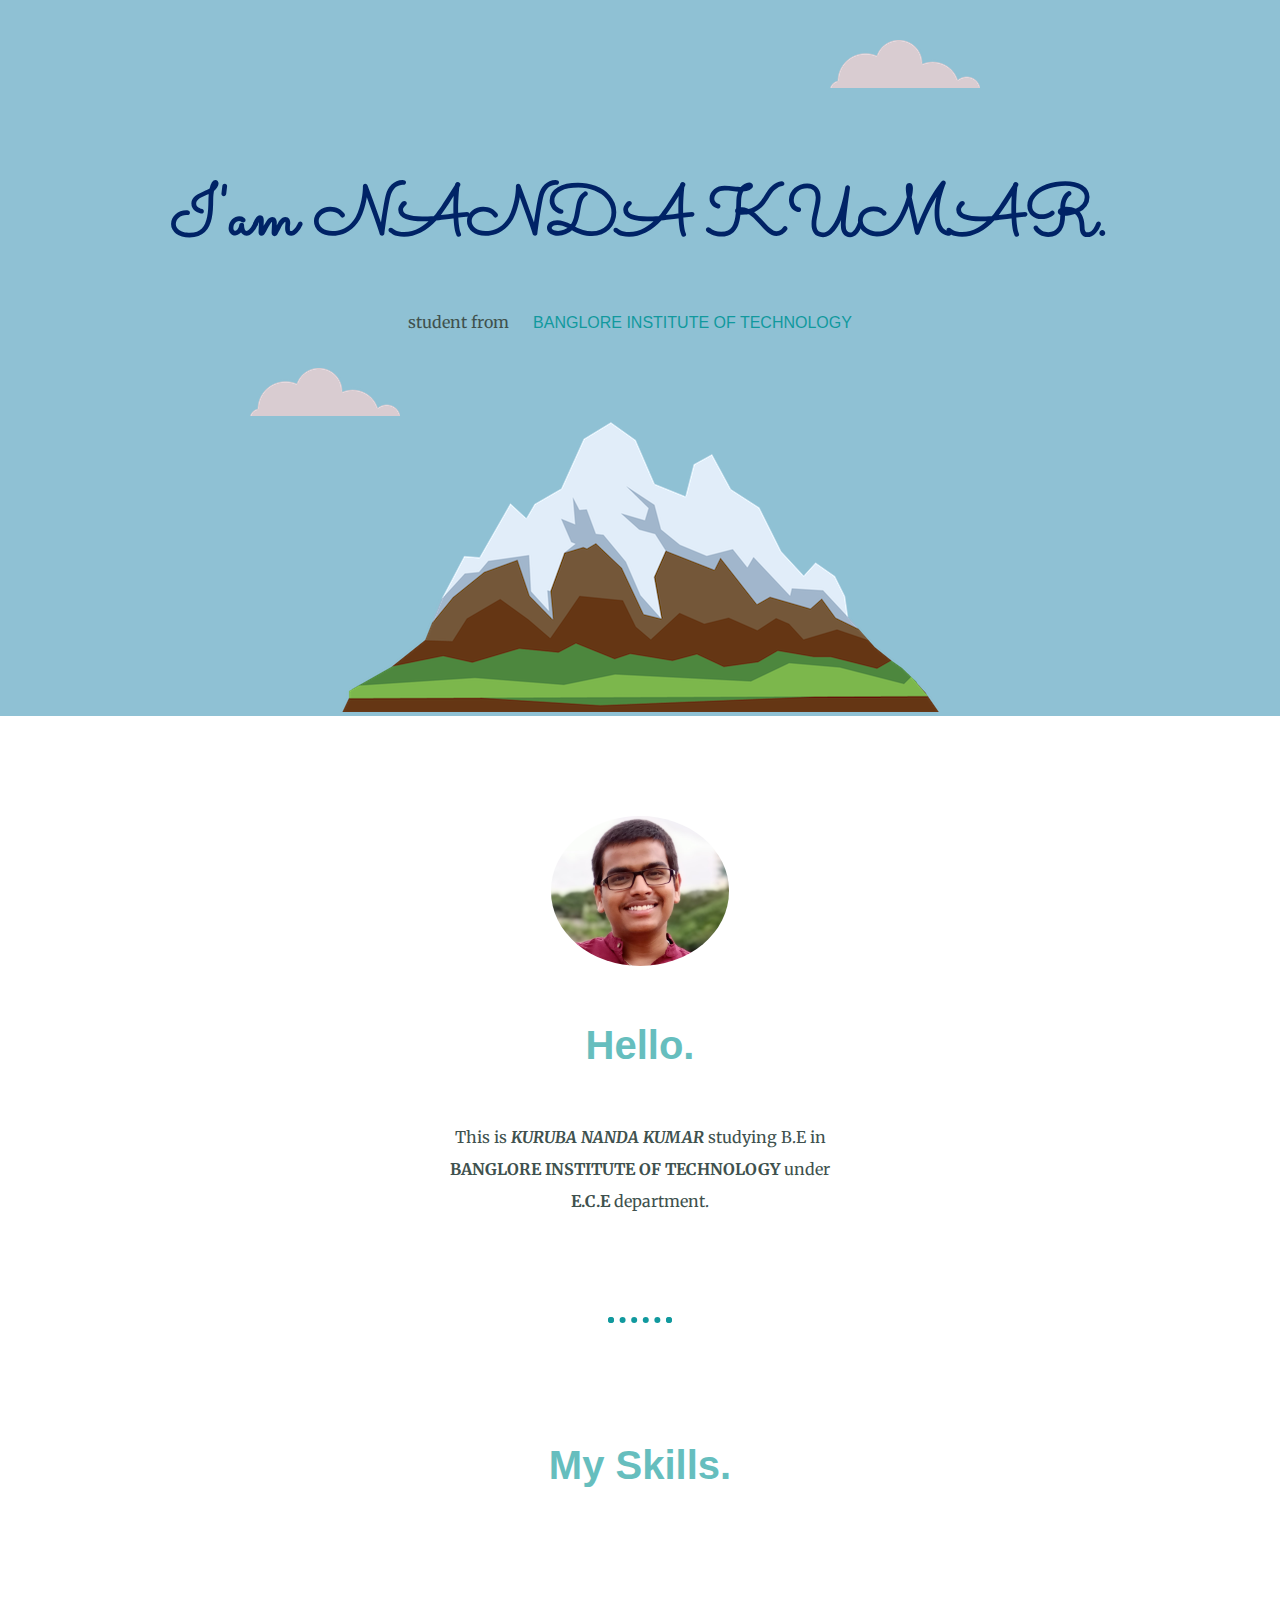
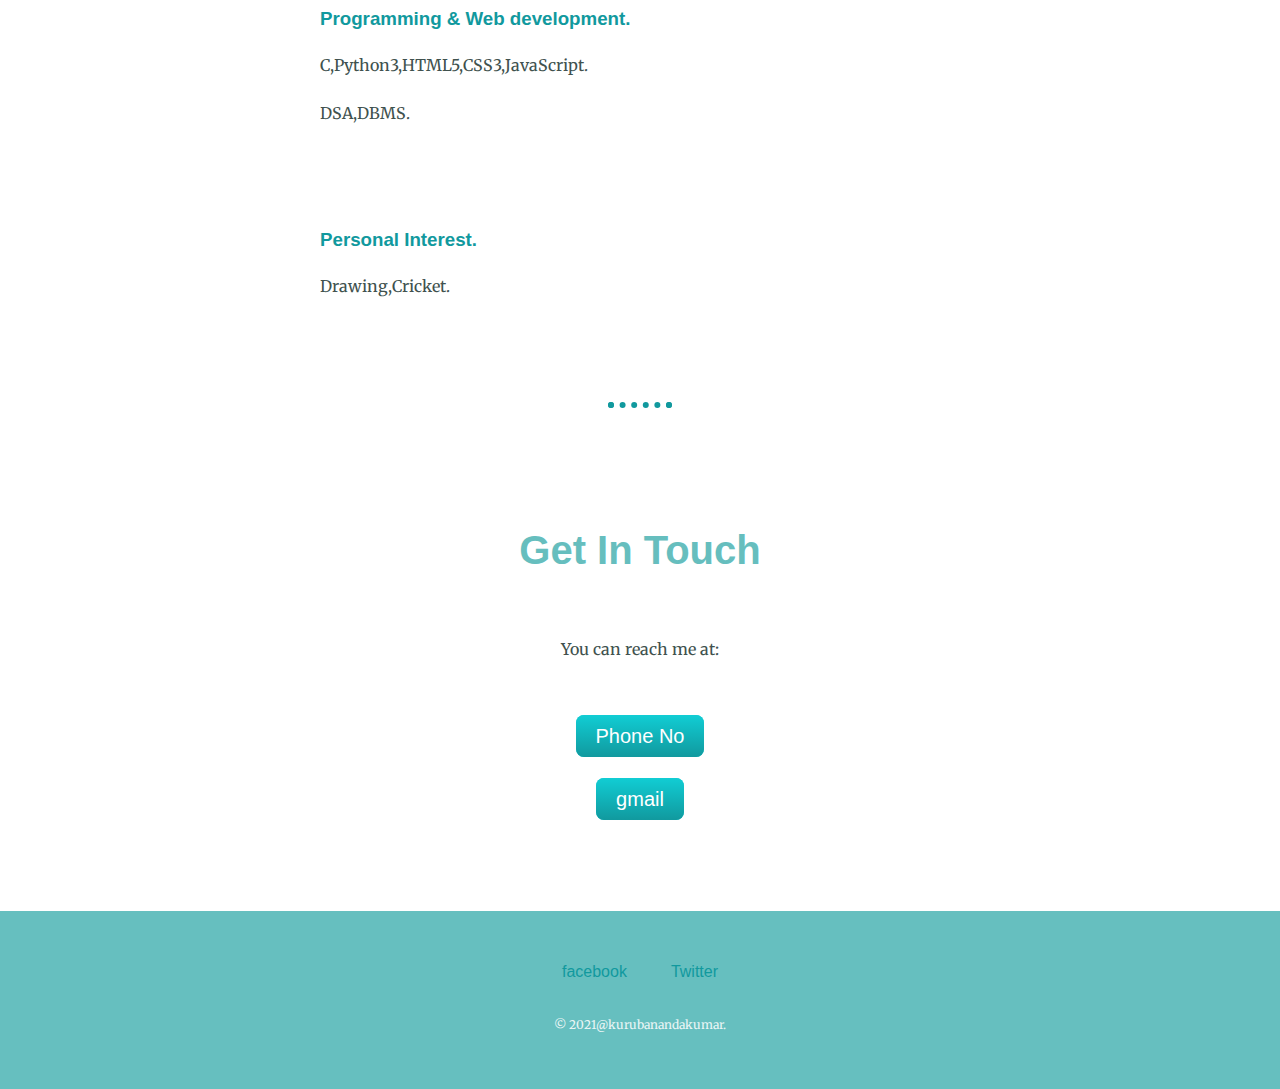
<file: index.html>
<!DOCTYPE html>
<html lang="en" dir="ltr">

<head>
  <meta charset="utf-8">
  <title>NANDA KUMAR</title>
  <link rel="stylesheet" href="CSS/styles.css">
  <link rel="icon" href="favicon.ico">
  <link href="https://fonts.googleapis.com/css2?family=Merriweather&family=Montserrat&family=Sacramento&display=swap" rel="stylesheet" </head>

<body>
  <div class="top-container">
    <img class="top-cloud" src="images/cloud.png" alt="cloud">
    <h1>I'am NANDA KUMAR.</h1>
    <p>student from <a href="https://bit-bangalore.edu.in/">BANGLORE INSTITUTE OF TECHNOLOGY</a></p>
    <img class="bottom-cloud" src="images/cloud.png" alt="cloud">
    <img src="images/mountain.png" alt="mountain">
  </div>
  <div class="middle-container">
    <div class="profile">
      <img class="nandapic" src="images/nanda.jpg" alt="nanda profile pic">
      <h2>Hello.</h2>
      <p class="text">This is <i><b>KURUBA NANDA KUMAR</i></b> studying B.E in <b>BANGLORE INSTITUTE OF TECHNOLOGY</b> under <b>E.C.E </b>department. </p>
    </div>
    <hr>
    <div class="skills">
      <h2>My Skills.</h2>
      <div class="skill-row">
        
        <h3>Programming & Web development.</h3>
        <p>C,Python3,HTML5,CSS3,JavaScript.</p>
        <p>DSA,DBMS.</p>
      </div>
      <div class="skill-row">
        
        <h3>Personal Interest.</h3>
        <p>Drawing,Cricket.</p>

      </div>
    </div>
    <hr>
    <div class="contact-me">
      <h2>Get In Touch</h2>
      <P class="contact-message">You can reach me at:</p>
        <a class="btn" href="tel:8088225434">Phone No</a><br /><br/><br/>
      <a class="btn" href="mailto:kurubananda@gmail.com">gmail</a>
    </div>
  </div>


  <div class="bottom-container">
    <a class="footer-link" href="https://www.facebook.com/">facebook</a>
    <a class="footer-link" href="https://mobile.twitter.com/home">Twitter</a>

    <p class="copyright">© 2021@kurubanandakumar.</p>
  </div>


</body>

</html>
</file>
<file: CSS/styles.css>
body{
  color: #40514E;
  margin: 0;
  text-align: center;
  font-family:'Merriweather',serif;
}
h1{
  color: #002366;
  line-height: 2;
  font-size: 70px;
  margin: 50px auto 0 auto;

  font-family: 'Sacramento',cursive;
}
h2{
  color: #66BEBE;
font-size:40px;
  font-family: 'Monterrat',sans-serif;
  padding: 20px;
}
h3{
    color: #11999E;
  font-family: 'Monterrat',sans-serif;
}
p{
  line-height: 2;
}
hr{
  border: dotted #11999E 6px;
  border-bottom: none;
  width: 4%;
  margin: 100px auto;
}
a{
  color: #11999E;
  font-family: 'Monterrat',sans-serif;
  margin: 10px 20px;
  text-decoration: none;
}
a:hover{
  color: #FFB319;
}
.top-container{
  background-color: #8FC1D4;
  position: relative;
  padding-top: 100px;
}
.middle-container{
margin: 100px 0;
}
.bottom-container{
background-color: #66BFBF;
padding: 50px 0 20px;
}
.skill-row{
  width: 50%;
  margin: 100px auto 100px auto;
  text-align: left;

}
.bottom-cloud{
  position: absolute;
  left: 250px;
  bottom: 300px;
}
.top-cloud{
  position: absolute;
  right: 300px;
  top: 40px;

}
.nandapic{
  height: 150px;
  border-radius: 100%;
}


.text{
  width: 30%;
  margin: auto;
}
.contact-message{
  width: 40%;
  margin: 40px auto 60px;
}
.btn {
  background: #11cdd4;
  background-image: -webkit-linear-gradient(top, #11cdd4, #11999e);
  background-image: -moz-linear-gradient(top, #11cdd4, #11999e);
  background-image: -ms-linear-gradient(top, #11cdd4, #11999e);
  background-image: -o-linear-gradient(top, #11cdd4, #11999e);
  background-image: linear-gradient(to bottom, #11cdd4, #11999e);
  -webkit-border-radius: 8;
  -moz-border-radius: 8;
  border-radius: 8px;
  font-family: 'Monterrat',sans-serif;
  color: #ffffff;
  font-size: 20px;
  padding: 10px 20px 10px 20px;
  text-decoration: none;
}

.btn:hover {
  background: #30e3cb;
  background-image: -webkit-linear-gradient(top, #30e3cb, #2bc4ad);
  background-image: -moz-linear-gradient(top, #30e3cb, #2bc4ad);
  background-image: -ms-linear-gradient(top, #30e3cb, #2bc4ad);
  background-image: -o-linear-gradient(top, #30e3cb, #2bc4ad);
  background-image: linear-gradient(to bottom, #30e3cb, #2bc4ad);
  text-decoration: none;
}
.copyright{
  color: #EAF6F6;
  font-size: 0.75rem;
  padding: 20px 0;
}
</file>
